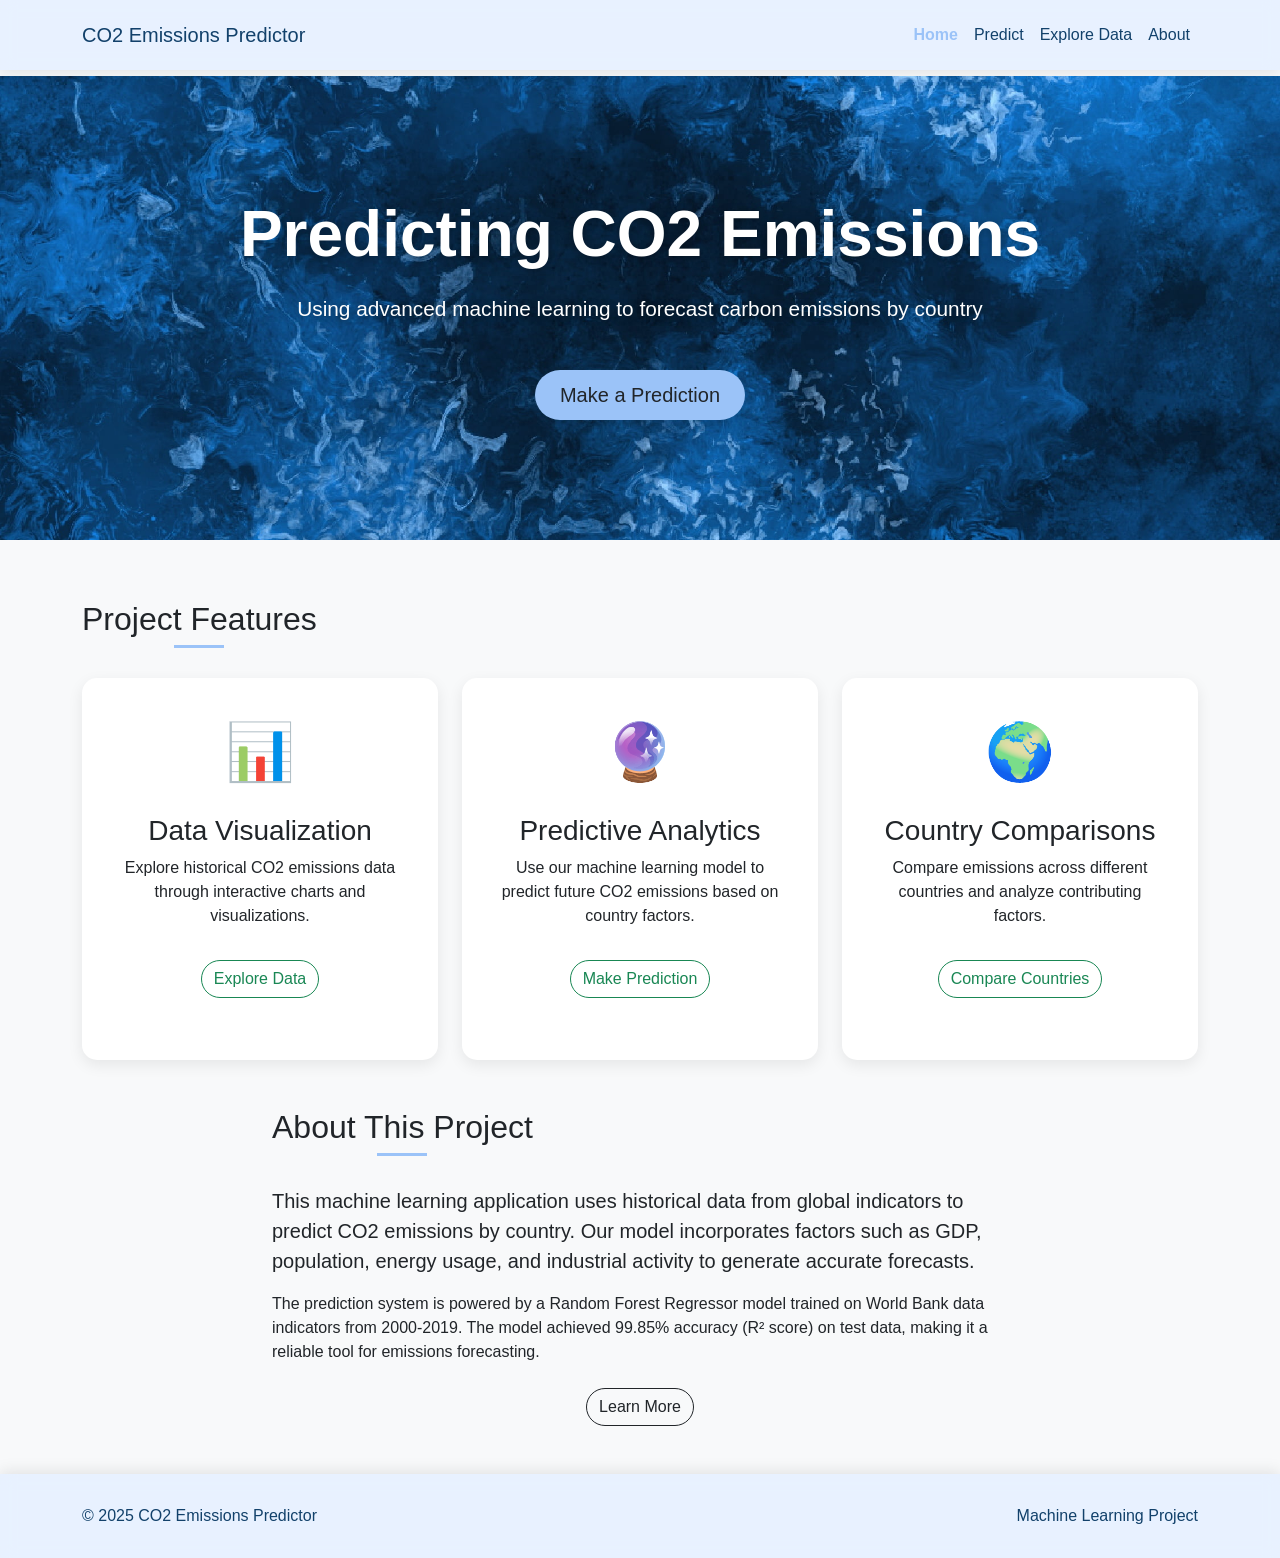
<file: templates/index.html>
<!--<!--<!DOCTYPE html>
<html lang="en">
<head>
    <meta charset="UTF-8">
    <meta name="viewport" content="width=device-width, initial-scale=1.0">
    <title>CO2 Emission Prediction</title>
    <style>
        body { font-family: Arial, sans-serif; text-align: center; padding: 50px; }
        form { display: inline-block; }
    </style>
</head>
<body>
    <h1>Predict CO2 Emission</h1>
    <form action="/predict" method="post">
        <label for="year">Year:</label>
        <input type="number" id="year" name="year" required><br><br>
        <label for="country">Country:</label>
        <input type="text" id="country" name="country" required><br><br>
        <button type="submit">Predict</button>
    </form>
</body>
</html>

-->

<!DOCTYPE html>
<html lang="en">
<head>
    <meta charset="UTF-8">
    <meta name="viewport" content="width=device-width, initial-scale=1.0">
    <title>CO2 Emissions Predictor</title>
    <link href="https://cdn.jsdelivr.net/npm/bootstrap@5.3.0-alpha1/dist/css/bootstrap.min.css" rel="stylesheet">
    <style>
        :root {
            --ice-blue: rgba(230, 240, 255, 0.85);
            --ice-blue-solid: #e6f0ff;
            --dark-blue: #12416b;
            --accent-blue: #9bc3f8;
        }
        
        body {
            font-family: 'Segoe UI', Tahoma, Geneva, Verdana, sans-serif;
            background-color: #f8f9fa;
        }
        
        .navbar {
            background-color: var(--ice-blue) !important;
            backdrop-filter: blur(8px);
            box-shadow: 0 2px 15px rgba(0, 0, 0, 0.1);
            padding: 15px 0;
            transition: all 0.3s ease;
        }
        
        .navbar-brand, .nav-link {
            color: var(--dark-blue) !important;
            font-weight: 500;
        }
        
        .nav-link.active {
            color: var(--accent-blue) !important;
            font-weight: 600;
        }
        
        .nav-link:hover {
            color: var(--accent-blue) !important;
        }
        
        .hero-section {
            background:url('/static/images/peakpx.jpg');
            background-size: cover;
            color: white;
            padding: 120px 0;
            margin-bottom: 60px;
            background-position: center;
            position: relative;
        }
        
        .hero-content {
            position: relative;
            z-index: 2;
        }
        
        .hero-section h1 {
            font-weight: 700;
            text-shadow: 0 2px 10px rgba(0, 0, 0, 0.3);
            margin-bottom: 20px;
        }
        
        .hero-section p {
            font-size: 1.3rem;
            margin-bottom: 30px;
            text-shadow: 0 2px 10px rgba(0, 0, 0, 0.3);
        }
        
        .btn-custom {
            background-color: #9bc3f8;
            border: none;
            font-weight: 500;
            padding: 10px 25px;
            border-radius: 30px;
            transition: all 0.3s ease;
        }
        
        .btn-custom:hover {
            background-color: #0860d4;
            transform: translateY(-2px);
            box-shadow: 0 5px 15px rgba(0, 0, 0, 0.1);
        }
        
        .feature-card {
            transition: transform 0.3s, box-shadow 0.3s;
            margin-bottom: 30px;
            height: 100%;
            border: none;
            border-radius: 15px;
            overflow: hidden;
            box-shadow: 0 5px 15px rgba(0, 0, 0, 0.08);
        }
        
        .feature-card:hover {
            transform: translateY(-5px);
            box-shadow: 0 15px 30px rgba(0, 0, 0, 0.12);
        }
        
        .card-body {
            padding: 2rem;
        }
        
        .icon-large {
            font-size: 3.5rem;
            margin-bottom: 20px;
            color: var(--accent-blue);
        }
        
        .section-title {
            position: relative;
            display: inline-block;
            padding-bottom: 10px;
            margin-bottom: 30px;
        }
        
        .section-title:after {
            content: '';
            position: absolute;
            width: 50px;
            height: 3px;
            background-color: var(--accent-blue);
            bottom: 0;
            left: 50%;
            transform: translateX(-50%);
        }
        
        footer {
            background-color: var(--ice-blue) !important;
            color: var(--dark-blue) !important;
            padding: 30px 0;
            position: relative;
            backdrop-filter: blur(8px);
            box-shadow: 0 -2px 15px rgba(0, 0, 0, 0.1);
        }
        
        .footer-content {
            display: flex;
            justify-content: space-between;
            align-items: center;
        }
    </style>
</head>
<body>
    <!-- Navigation -->
    <nav class="navbar navbar-expand-lg fixed-top">
        <div class="container">
            <a class="navbar-brand" href="/">CO2 Emissions Predictor</a>
            <button class="navbar-toggler" type="button" data-bs-toggle="collapse" data-bs-target="#navbarNav">
                <span class="navbar-toggler-icon"></span>
            </button>
            <div class="collapse navbar-collapse" id="navbarNav">
                <ul class="navbar-nav ms-auto">
                    <li class="nav-item">
                        <a class="nav-link active" href="/index">Home</a>
                    </li>
                    <li class="nav-item">
                        <a class="nav-link" href="/predict">Predict</a>
                    </li>
                    <li class="nav-item">
                        <a class="nav-link" href="/explore">Explore Data</a>
                    </li>
                    <li class="nav-item">
                        <a class="nav-link" href="/about">About</a>
                    </li>
                </ul>
            </div>
        </div>
    </nav>

    <!-- Hero Section -->
    <div class="hero-section" style="margin-top: 76px;">
        <div class="container text-center hero-content">
            <h1 class="display-3">Predicting CO2 Emissions</h1>
            <p class="lead">Using advanced machine learning to forecast carbon emissions by country</p>
            <a href="/predict" class="btn btn-custom btn-lg mt-3">Make a Prediction</a>
        </div>
    </div>

    <!-- Features Section -->
    <div class="container">
        <h2 class="text-center section-title">Project Features</h2>
        <div class="row">
            <div class="col-md-4">
                <div class="card feature-card">
                    <div class="card-body text-center">
                        <div class="icon-large">📊</div>
                        <h3>Data Visualization</h3>
                        <p>Explore historical CO2 emissions data through interactive charts and visualizations.</p>
                        <a href="/explore" class="btn btn-outline-success rounded-pill mt-3">Explore Data</a>
                    </div>
                </div>
            </div>
            <div class="col-md-4">
                <div class="card feature-card">
                    <div class="card-body text-center">
                        <div class="icon-large">🔮</div>
                        <h3>Predictive Analytics</h3>
                        <p>Use our machine learning model to predict future CO2 emissions based on country factors.</p>
                        <a href="/predict" class="btn btn-outline-success rounded-pill mt-3">Make Prediction</a>
                    </div>
                </div>
            </div>
            <div class="col-md-4">
                <div class="card feature-card">
                    <div class="card-body text-center">
                        <div class="icon-large">🌍</div>
                        <h3>Country Comparisons</h3>
                        <p>Compare emissions across different countries and analyze contributing factors.</p>
                        <a href="/explore" class="btn btn-outline-success rounded-pill mt-3">Compare Countries</a>
                    </div>
                </div>
            </div>
        </div>
    </div>

    <!-- About Project -->
    <div class="container mt-5 mb-5">
        <div class="row">
            <div class="col-lg-8 offset-lg-2">
                <h2 class="text-center section-title">About This Project</h2>
                <p class="lead">
                    This machine learning application uses historical data from global indicators to predict CO2 emissions by country. Our model incorporates factors such as GDP, population, energy usage, and industrial activity to generate accurate forecasts.
                </p>
                <p>
                    The prediction system is powered by a Random Forest Regressor model trained on World Bank data indicators from 2000-2019. The model achieved 99.85% accuracy (R² score) on test data, making it a reliable tool for emissions forecasting.
                </p>
                <div class="text-center mt-4">
                    <a href="/about" class="btn btn-outline-dark rounded-pill">Learn More</a>
                </div>
            </div>
        </div>
    </div>

    <!-- Footer -->
    <footer>
        <div class="container">
            <div class="footer-content">
                <div>
                    <p class="mb-0">© 2025 CO2 Emissions Predictor</p>
                </div>
                <div>
                    <p class="mb-0">Machine Learning Project</p>
                </div>
            </div>
        </div>
    </footer>

    <script src="https://cdn.jsdelivr.net/npm/bootstrap@5.3.0-alpha1/dist/js/bootstrap.bundle.min.js"></script>
</body>
</html>
</file>
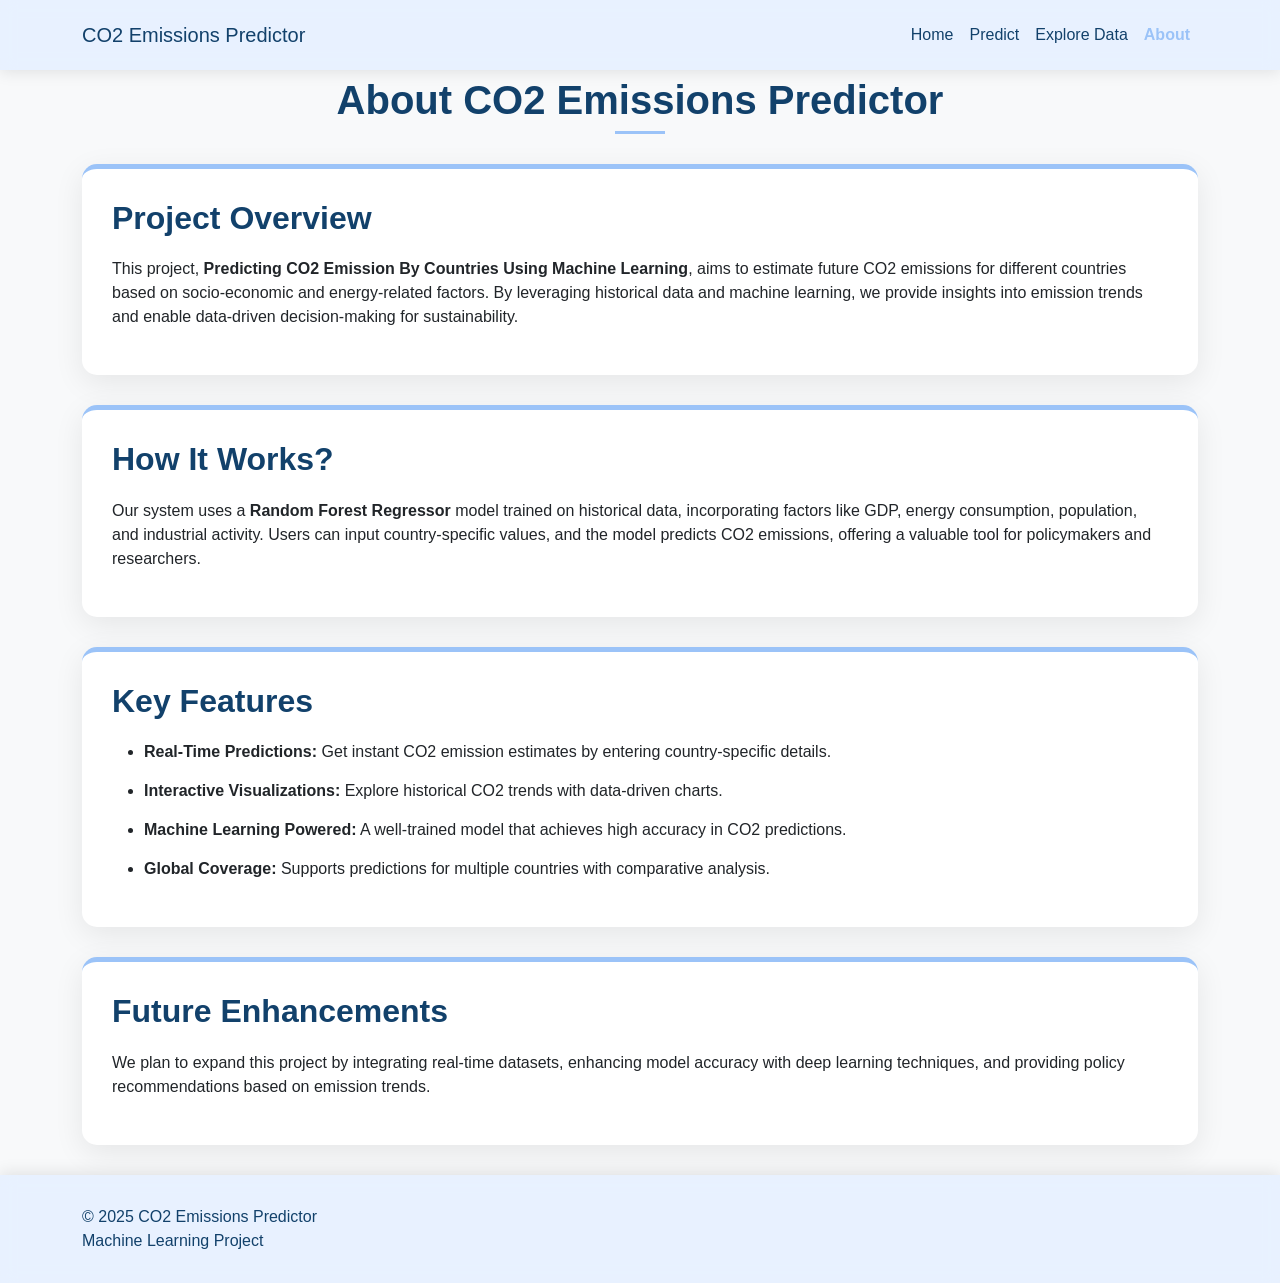
<file: templates/about.html>
<!-- <!DOCTYPE html>
<html lang="en">
<head>
    <meta charset="UTF-8">
    <meta name="viewport" content="width=device-width, initial-scale=1.0">
    <title>About CO2 Emissions Predictor</title>
    <link href="https://cdn.jsdelivr.net/npm/bootstrap@5.3.0-alpha1/dist/css/bootstrap.min.css" rel="stylesheet">
    <style>
        .section-container {
            background-color: #f8f9fa;
            padding: 30px;
            border-radius: 10px;
            margin-bottom: 30px;
            box-shadow: 0 4px 8px rgba(0,0,0,0.1);
        }
        .methodology-list li {
            margin-bottom: 15px;
        }
    </style>
</head>
<body>
    <nav class="navbar navbar-expand-lg navbar-dark bg-dark">
        <div class="container">
            <a class="navbar-brand" href="/">CO2 Emissions Predictor</a>
            <button class="navbar-toggler" type="button" data-bs-toggle="collapse" data-bs-target="#navbarNav">
                <span class="navbar-toggler-icon"></span>
            </button>
            <div class="collapse navbar-collapse" id="navbarNav">
                <ul class="navbar-nav ms-auto">
                    <li class="nav-item"><a class="nav-link" href="/index">Home</a></li>
                    <li class="nav-item"><a class="nav-link" href="/predict">Predict</a></li>
                    <li class="nav-item"><a class="nav-link" href="/explore">Explore Data</a></li>
                    <li class="nav-item"><a class="nav-link active" href="/about">About</a></li>
                </ul>
            </div>
        </div>
    </nav>

    <div class="container mt-5">
        <h1 class="text-center mb-5">About CO2 Emissions Predictor</h1>
        
        <div class="section-container">
            <h2>Project Overview</h2>
            <p>
                This project, <strong>Predicting CO2 Emission By Countries Using Machine Learning</strong>, aims to estimate future CO2 emissions for different countries
                based on socio-economic and energy-related factors. By leveraging historical data and machine learning, we provide insights into emission trends
                and enable data-driven decision-making for sustainability.
            </p>
        </div>

        <div class="section-container">
            <h2>How It Works?</h2>
            <p>
                Our system uses a <strong>Random Forest Regressor</strong> model trained on historical data, incorporating factors like GDP, energy consumption, population, and industrial activity.
                Users can input country-specific values, and the model predicts CO2 emissions, offering a valuable tool for policymakers and researchers.
            </p>
        </div>

        <div class="section-container">
            <h2>Key Features</h2>
            <ul class="methodology-list">
                <li><strong>Real-Time Predictions:</strong> Get instant CO2 emission estimates by entering country-specific details.</li>
                <li><strong>Interactive Visualizations:</strong> Explore historical CO2 trends with data-driven charts.</li>
                <li><strong>Machine Learning Powered:</strong> A well-trained model that achieves high accuracy in CO2 predictions.</li>
                <li><strong>Global Coverage:</strong> Supports predictions for multiple countries with comparative analysis.</li>
            </ul>
        </div>

        <div class="section-container">
            <h2>Future Enhancements</h2>
            <p>
                We plan to expand this project by integrating real-time datasets, enhancing model accuracy with deep learning techniques, and providing policy recommendations
                based on emission trends.
            </p>
        </div>
    </div>

    <footer class="bg-dark text-white mt-5 py-4">
        <div class="container text-center">
            <p>© 2025 CO2 Emissions Predictor | Machine Learning Project</p>
        </div>
    </footer>

    <script src="https://cdn.jsdelivr.net/npm/bootstrap@5.3.0-alpha1/dist/js/bootstrap.bundle.min.js"></script>
</body>
</html> -->


<!DOCTYPE html>
<html lang="en">
<head>
    <meta charset="UTF-8">
    <meta name="viewport" content="width=device-width, initial-scale=1.0">
    <title>About CO2 Emissions Predictor</title>
    <link href="https://cdn.jsdelivr.net/npm/bootstrap@5.3.0-alpha1/dist/css/bootstrap.min.css" rel="stylesheet">
    <style>
        :root {
            --ice-blue: rgba(230, 240, 255, 0.85);
            --ice-blue-solid: #e6f0ff;
            --dark-blue: #12416b;
            --accent-blue: #9bc3f8;
        }
        
        body {
            font-family: 'Segoe UI', Tahoma, Geneva, Verdana, sans-serif;
            background-color: #f8f9fa;
            padding-top: 76px;
        }
        
        .navbar {
            background-color: var(--ice-blue) !important;
            backdrop-filter: blur(8px);
            box-shadow: 0 2px 15px rgba(0, 0, 0, 0.1);
            padding: 15px 0;
            transition: all 0.3s ease;
        }
        
        .navbar-brand, .nav-link {
            color: var(--dark-blue) !important;
            font-weight: 500;
        }
        
        .nav-link.active {
            color: var(--accent-blue) !important;
            font-weight: 600;
        }
        
        .nav-link:hover {
            color: var(--accent-blue) !important;
        }
        
        .section-container {
            background-color: white;
            padding: 30px;
            border-radius: 15px;
            margin-bottom: 30px;
            box-shadow: 0 8px 30px rgba(0, 0, 0, 0.08);
            border-top: 5px solid var(--accent-blue);
        }
        
        .methodology-list li {
            margin-bottom: 15px;
        }
        
        h1 {
            color: var(--dark-blue);
            font-weight: 700;
            margin-bottom: 40px;
            text-align: center;
            position: relative;
        }
        
        h1::after {
            content: '';
            position: absolute;
            width: 50px;
            height: 3px;
            background-color: var(--accent-blue);
            bottom: -10px;
            left: 50%;
            transform: translateX(-50%);
        }
        
        h2 {
            color: var(--dark-blue);
            margin-bottom: 20px;
            font-weight: 600;
        }
        
        footer {
            background-color: var(--ice-blue) !important;
            color: var(--dark-blue) !important;
            padding: 30px 0;
            position: relative;
            backdrop-filter: blur(8px);
            box-shadow: 0 -2px 15px rgba(0, 0, 0, 0.1);
        }
    </style>
</head>
<body>
    <!-- Navigation -->
    <nav class="navbar navbar-expand-lg fixed-top">
        <div class="container">
            <a class="navbar-brand" href="/">CO2 Emissions Predictor</a>
            <button class="navbar-toggler" type="button" data-bs-toggle="collapse" data-bs-target="#navbarNav">
                <span class="navbar-toggler-icon"></span>
            </button>
            <div class="collapse navbar-collapse" id="navbarNav">
                <ul class="navbar-nav ms-auto">
                    <li class="nav-item">
                        <a class="nav-link" href="/index">Home</a>
                    </li>
                    <li class="nav-item">
                        <a class="nav-link" href="/predict">Predict</a>
                    </li>
                    <li class="nav-item">
                        <a class="nav-link" href="/explore">Explore Data</a>
                    </li>
                    <li class="nav-item">
                        <a class="nav-link active" href="/about">About</a>
                    </li>
                </ul>
            </div>
        </div>
    </nav>

    <div class="container">
        <h1>About CO2 Emissions Predictor</h1>
        
        <div class="section-container">
            <h2>Project Overview</h2>
            <p>
                This project, <strong>Predicting CO2 Emission By Countries Using Machine Learning</strong>, aims to estimate future CO2 emissions for different countries
                based on socio-economic and energy-related factors. By leveraging historical data and machine learning, we provide insights into emission trends
                and enable data-driven decision-making for sustainability.
            </p>
        </div>

        <div class="section-container">
            <h2>How It Works?</h2>
            <p>
                Our system uses a <strong>Random Forest Regressor</strong> model trained on historical data, incorporating factors like GDP, energy consumption, population, and industrial activity.
                Users can input country-specific values, and the model predicts CO2 emissions, offering a valuable tool for policymakers and researchers.
            </p>
        </div>

        <div class="section-container">
            <h2>Key Features</h2>
            <ul class="methodology-list">
                <li><strong>Real-Time Predictions:</strong> Get instant CO2 emission estimates by entering country-specific details.</li>
                <li><strong>Interactive Visualizations:</strong> Explore historical CO2 trends with data-driven charts.</li>
                <li><strong>Machine Learning Powered:</strong> A well-trained model that achieves high accuracy in CO2 predictions.</li>
                <li><strong>Global Coverage:</strong> Supports predictions for multiple countries with comparative analysis.</li>
            </ul>
        </div>

        <div class="section-container">
            <h2>Future Enhancements</h2>
            <p>
                We plan to expand this project by integrating real-time datasets, enhancing model accuracy with deep learning techniques, and providing policy recommendations
                based on emission trends.
            </p>
        </div>
    </div>

    <!-- Footer -->
    <footer>
        <div class="container">
            <div class="footer-content">
                <div>
                    <p class="mb-0">© 2025 CO2 Emissions Predictor</p>
                </div>
                <div>
                    <p class="mb-0">Machine Learning Project</p>
                </div>
            </div>
        </div>
    </footer>

    <script src="https://cdn.jsdelivr.net/npm/bootstrap@5.3.0-alpha1/dist/js/bootstrap.bundle.min.js"></script>
</body>
</html>
</file>
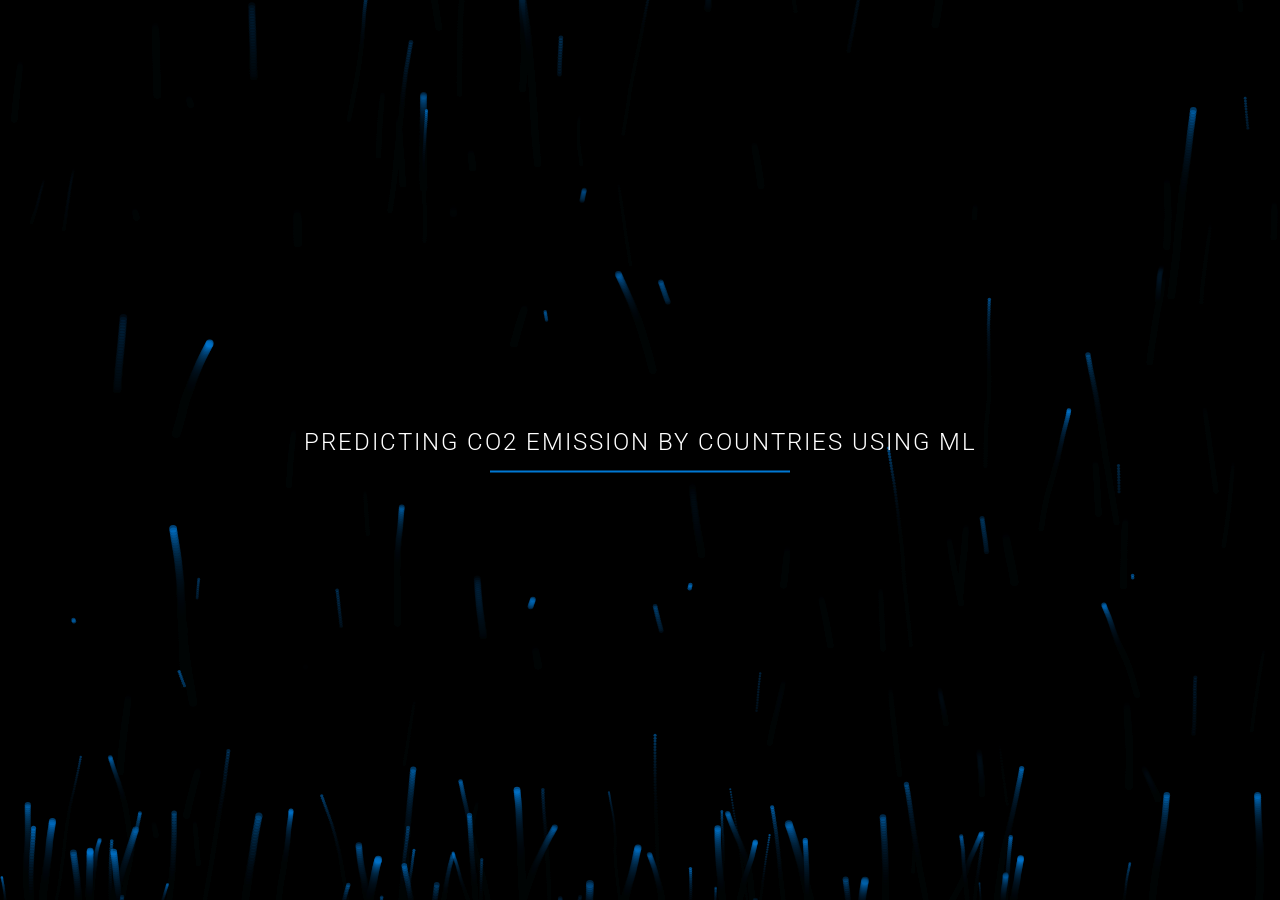
<file: templates/particles.html>
<!DOCTYPE html>
<html lang="en">
<head>
    <meta charset="UTF-8">
    <meta name="viewport" content="width=device-width, initial-scale=1.0">
    <title>Predicting CO2 Emission By Countries Using ML</title>
    <style>
        body {
            margin: 0;
            padding: 0;
            background-color: #000;
            overflow: hidden;
            font-family: 'Roboto', sans-serif;
        }
        
        #canvas {
            display: block;
            width: 100vw;
            height: 100vh;
        }
        
        .logo-container {
            position: absolute;
            top: 50%;
            left: 50%;
            transform: translate(-50%, -50%);
            text-align: center;
            z-index: 10;
            width: 100%;
        }
        
        .project-text {
            color: #fff;
            font-size: 24px;
            letter-spacing: 2px;
            font-weight: 300;
            text-transform: uppercase;
            opacity: 0;
            transform: translateY(20px);
            animation: appearText 1.5s ease-out forwards 3s;
        }
        
        .border-line {
            height: 2px;
            width: 0;
            background-color: #0078d4;
            margin: 15px auto 0;
            position: relative;
            animation: expandLine 1.2s ease-out forwards 4.5s;
        }
        
        .splash-screen {
            position: fixed;
            top: 0;
            left: 0;
            width: 100%;
            height: 100%;
            background-color: #000;
            z-index: 100;
            transition: opacity 0.8s ease-in-out;
        }
        
        .fade-out {
            opacity: 0;
            pointer-events: none;
        }
        
        @keyframes appearText {
            0% { opacity: 0; transform: translateY(20px); }
            100% { opacity: 1; transform: translateY(0); }
        }
        
        @keyframes expandLine {
            0% { width: 0; }
            100% { width: 300px; }
        }
    </style>
</head>
<body>
    <div id="splash-screen" class="splash-screen">
        <canvas id="canvas"></canvas>
        
        <div class="logo-container">
            <div class="project-text">Predicting CO2 Emission By Countries Using ML</div>
            <div class="border-line"></div>
        </div>
    </div>
    
    <script>
        const canvas = document.getElementById('canvas');
        const ctx = canvas.getContext('2d');
        
        function resizeCanvas() {
            canvas.width = window.innerWidth;
            canvas.height = window.innerHeight;
        }
        resizeCanvas();
        window.addEventListener('resize', resizeCanvas);
        
        class Particle {
            constructor() {
                this.reset();
                this.x = Math.random() * canvas.width;
                this.y = Math.random() * canvas.height;
                this.lifeTime = Math.random() * this.maxLifeTime;
            }
            
            reset() {
                this.x = Math.random() * canvas.width;
                this.y = canvas.height + 10;
                this.vx = (Math.random() - 0.5) * 1;
                this.vy = -1 - Math.random() * 2;
                this.size = 1 + Math.random() * 3;
                this.alpha = 0;
                this.maxAlpha = 0.3 + Math.random() * 0.4;
                this.lifeTime = 0;
                this.maxLifeTime = 100 + Math.random() * 150;
            }
            
            update() {
                this.x += this.vx;
                this.y += this.vy;
                this.vx += (Math.random() - 0.5) * 0.1;
                this.vx = Math.max(-1.5, Math.min(1.5, this.vx));
                this.lifeTime++;
                
                if (this.lifeTime < 20) {
                    this.alpha = (this.lifeTime / 20) * this.maxAlpha;
                } else if (this.lifeTime > this.maxLifeTime - 30) {
                    this.alpha = ((this.maxLifeTime - this.lifeTime) / 30) * this.maxAlpha;
                }
                
                if (this.y < -20 || this.lifeTime >= this.maxLifeTime) {
                    this.reset();
                }
            }
            
            draw() {
                ctx.beginPath();
                ctx.arc(this.x, this.y, this.size, 0, Math.PI * 2);
                ctx.fillStyle = `rgba(0, 120, 212, ${this.alpha})`;
                ctx.fill();
            }
        }
        
        const particles = [];
        const particleCount = 150;
        
        for (let i = 0; i < particleCount; i++) {
            particles.push(new Particle());
        }
        
        let animationId;
        
        function animate() {
            ctx.fillStyle = 'rgba(0, 0, 0, 0.1)';
            ctx.fillRect(0, 0, canvas.width, canvas.height);
            particles.forEach(particle => {
                particle.update();
                particle.draw();
            });
            animationId = requestAnimationFrame(animate);
        }
        
        // Start animation
        animate();
        
        // Transition to main page after animation completes
        setTimeout(() => {
            const splashScreen = document.getElementById('splash-screen');
            splashScreen.classList.add('fade-out');
            
            // Redirect to index.html after fade-out
            setTimeout(() => {
                window.location.href = '/index';
            }, 800); // Wait for fade-out transition to complete
            
            // Stop the animation to save resources
            cancelAnimationFrame(animationId);
        }, 6000); // Wait for the animations to complete (adjust as needed)
    </script>
    
    <link href="https://fonts.googleapis.com/css2?family=Roboto:wght@300;400&display=swap" rel="stylesheet">
</body>
</html>
</file>
